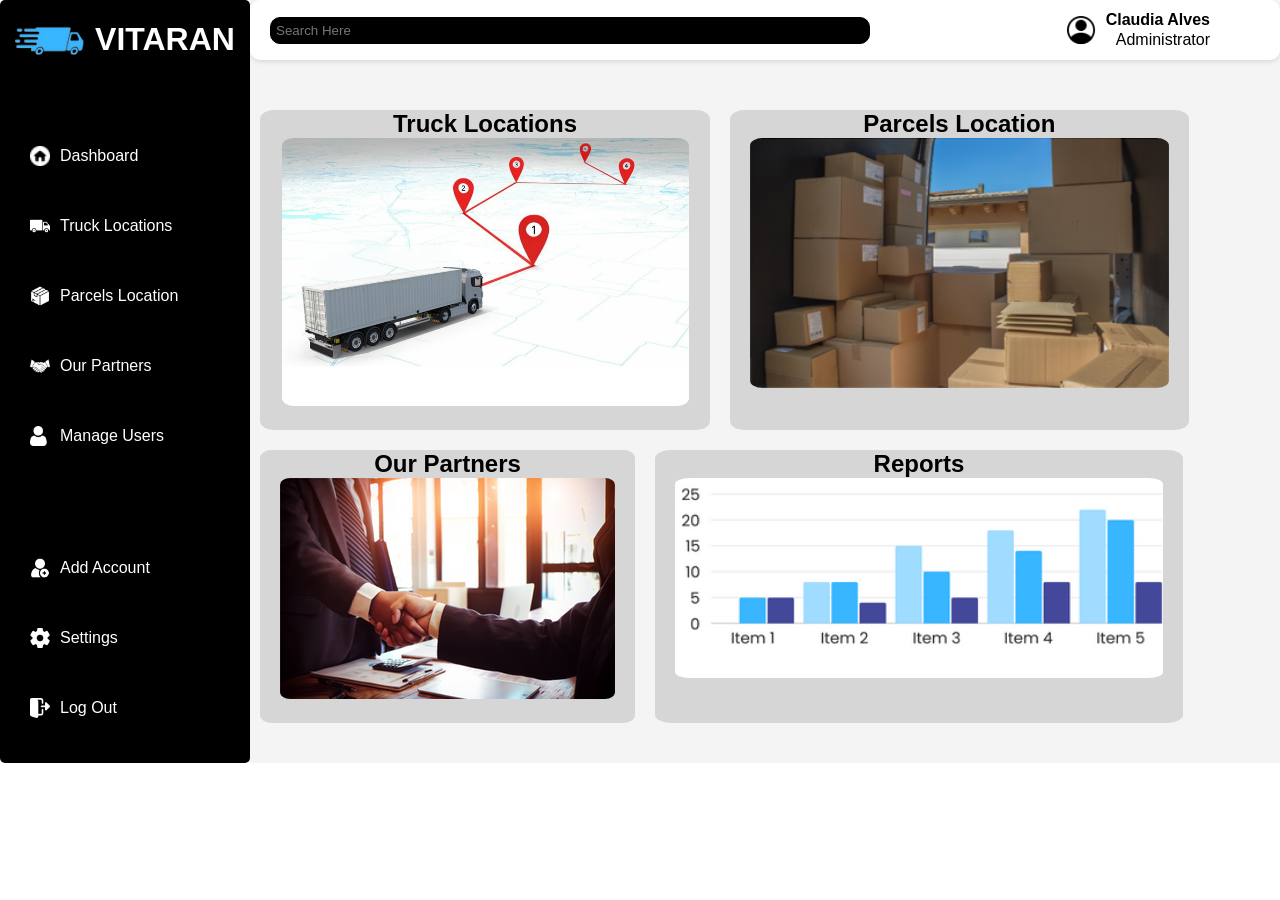
<file: index.html>
<!DOCTYPE html>
<html lang="en">
<head>
    <meta charset="UTF-8">
    <meta name="viewport" content="width=device-width, initial-scale=1.0">
    <title>Dashboard</title>
    <link rel="stylesheet" href="css/vitaran.css">
</head>
<body>
    <div class="sidebar">
        <div class="logo">
            <img src="images/vitaranLogo.png" alt="Truck Icon">
            <h1>VITARAN</h1>
        </div>
        <ul class="menu">
            <li class="active"><a href="vitaran.html"><img src="images/home.png" alt="Dashboard Icon"> Dashboard</a></li>
            <li><a href="pages/TrackTruck.html"><img src="images/cargo-truck.png" alt="Truck Locations Icon"> Truck Locations</a></li>
            <li><a href="pages/TrackParcel.html"><img src="images/logistics (1).png" alt="Parcels Location Icon"> Parcels Location</a></li>
            <li><a href="pages/OurPartners.html"><img src="images/handshake.png" alt="Our Partners Icon"> Our Partners</a></li>
            <li><a href="#"><img src="images/user.png" alt="Manage Users Icon"> Manage Users</a></li>
        </ul>
        <ul class="settings">
            <li><a href="#"><img src="images/add-user.png" alt="Add Account Icon"> Add Account</a></li>
            <li><a href="#"><img src="images/settings.png" alt="Settings Icon"> Settings</a></li>
            <li><a href="pages/login.html"><img src="images/logout.png" alt="Log Out Icon"> Log Out</a></li>
        </ul>
    </div>
    <div class="main-content">
        <div class="header">
            <div class="search-bar">
                <input type="text" placeholder="Search Here">
            </div>
            <div class="user-info">
                <img src="images/account.png" alt="User Icon">
                <div>
                  <span class="username">Claudia Alves</span>
                  <span>Administrator</span>
                </div>
              </div>
        </div>
        <div class="content">
            <div class="card-trucks">
                <h2>Truck Locations</h2>
                <a href="pages/TrackTruck.html"><img src="images/truckImage.png" alt="Truck Locations"></a>
            </div>
            <div class="card-parcels">
                <h2>Parcels Location</h2>
                <a href="pages/TrackParcel.html"><img src="images/Parcels.png" alt="Parcels Location"></a>
            </div>
            <div class="card-partners">
                <h2>Our Partners</h2>
                <a href="pages/OurPartners.html"><img src="images/Partners.png" alt="Our Partners"></a>
            </div>
            <div class="card-reports ">
                <h2>Reports</h2>
                <a href="reports.html"><img src="images/graph.png" alt="Reports"></a>
            </div>
        </div>
    </div>
</body>
</html>
</file>
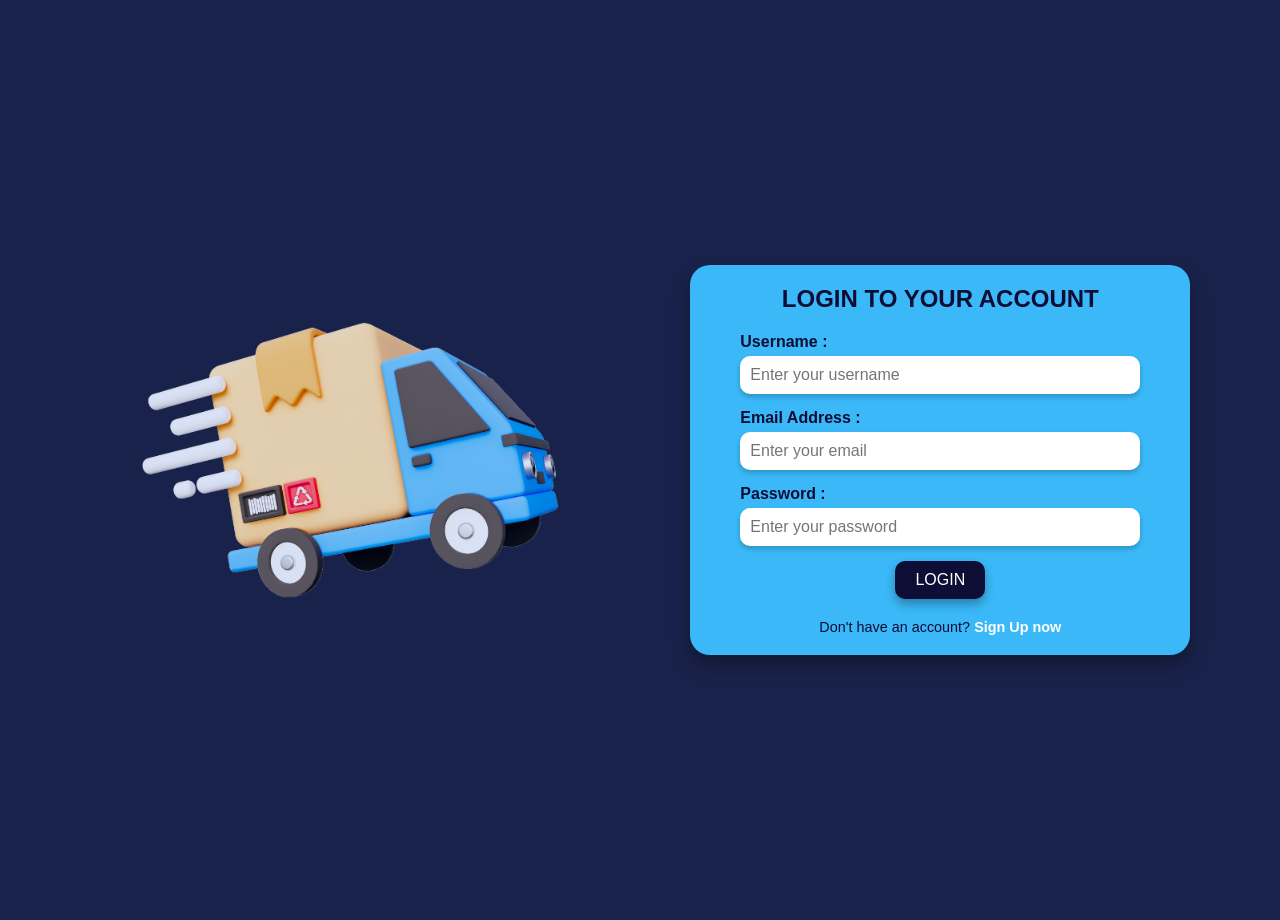
<file: pages/login.html>
<!DOCTYPE html>
<html lang="en">
<head>
    <meta charset="UTF-8">
    <meta name="viewport" content="width=device-width, initial-scale=1.0">
    <title>Login Page</title>
    <link rel="stylesheet" href="/css/login.css">
</head>
<body>
    <div class="container">
        <div class="left-section">
            <div class="truck">
                <img src="/images/truck.png" alt="Delivery Truck">
            </div>
        </div>
        <div class="right-section">
            <div class="form-container">
                <h2>LOGIN TO YOUR ACCOUNT</h2>
                <form>
                    <div class="input-group">
                        <label for="username">Username :</label>
                        <input type="text" id="username" placeholder="Enter your username">
                    </div>
                    <div class="input-group">
                        <label for="email">Email Address :</label>
                        <input type="email" id="email" placeholder="Enter your email">
                    </div>
                    <div class="input-group">
                        <label for="password">Password :</label>
                        <input type="password" id="password" placeholder="Enter your password">
                    </div>
                    <button type="submit">LOGIN</button>
                </form>
                <p class="signup-text">Don't have an account? <a href="#">Sign Up now</a></p>
            </div>
        </div>
    </div>
</body>
</html>
</file>
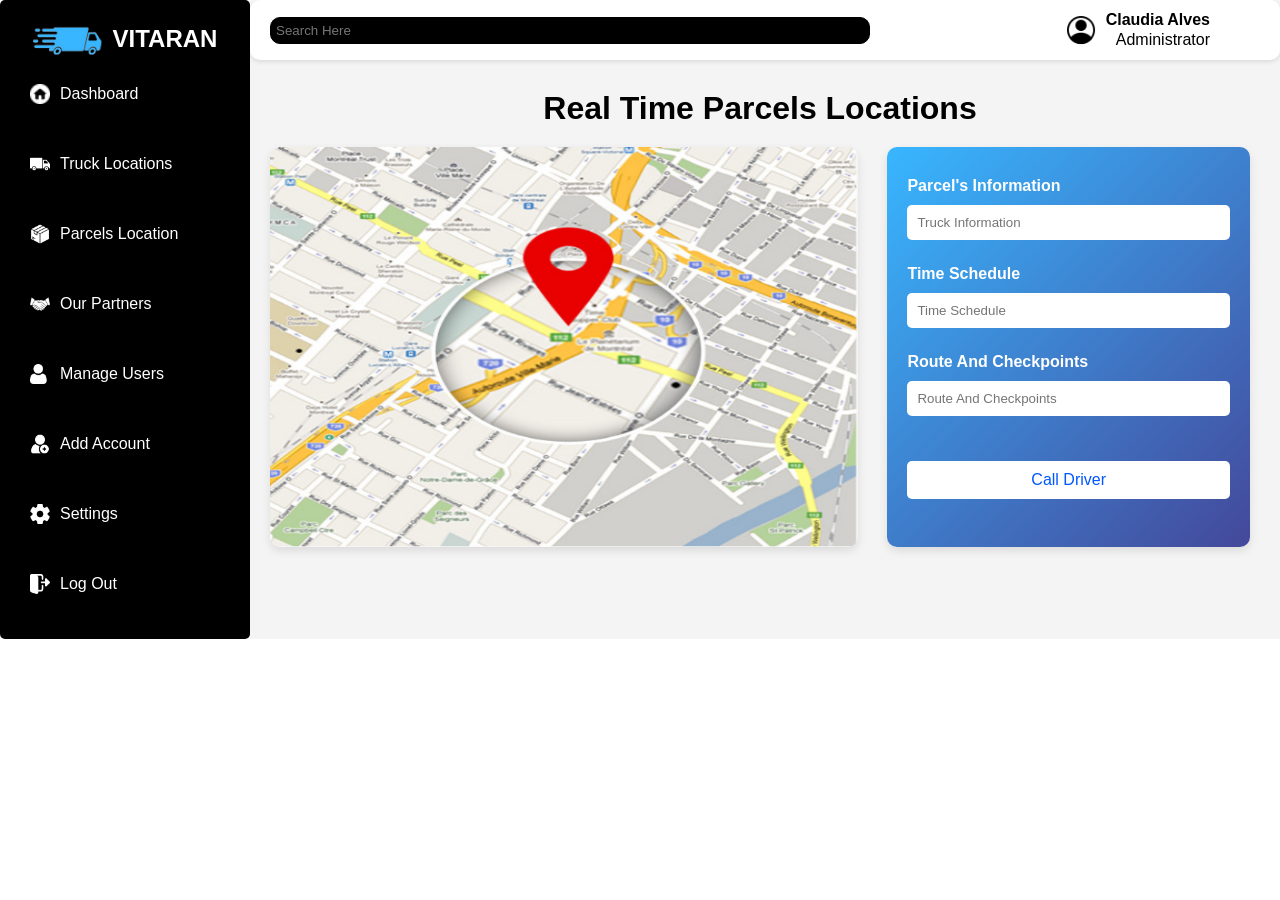
<file: pages/ParcelLocation.html>
<!DOCTYPE html>
<html lang="en">
<head>
  <meta charset="UTF-8">
  <meta name="viewport" content="width=device-width, initial-scale=1.0">
  <title>Real-Time Truck Locations</title>
  <link rel="stylesheet" href="/css/vitaran.css">
</head>
<body>

  <div class="container">
    <aside class="sidebar">
        <div class="logo">
            <img src="/images/vitaranLogo.png" alt="VITARAN Logo">
            <h1>VITARAN</h1>
        </div>
        <nav>
            <ul class="menu">
                <li class="active"><a href="/pages/vitaran.html"><img src="/images/home.png" alt="Dashboard Icon"> Dashboard</a></li>
                <li><a href="/pages/TrackTruck.html"><img src="/images/cargo-truck.png" alt="Truck Locations Icon"> Truck Locations</a></li>
                <li><a href="/pages/TrackParcel.html"><img src="/images/logistics (1).png" alt="Parcels Location Icon"> Parcels Location</a></li>
                <li><a href="/pages/OurPartners.html"><img src="/images/handshake.png" alt="Our Partners Icon"> Our Partners</a></li>
                <li><a href="#"><img src="/images/user.png" alt="Manage Users Icon"> Manage Users</a></li>
            </ul>
            <ul class="settings">
                <li><a href="#"><img src="/images/add-user.png" alt="Add Account Icon"> Add Account</a></li>
                <li><a href="#"><img src="/images/settings.png" alt="Settings Icon"> Settings</a></li>
                <li><a href="/pages/login.html"><img src="/images/logout.png" alt="Log Out Icon"> Log Out</a></li>
            </ul>
        </nav>
    </aside>
    <main class="main-content4">
        <div class="header">
            <div class="search-bar">
                <input type="text" placeholder="Search Here">
            </div>
            <div class="user-info">
                <img src="/images/account.png" alt="User Icon">
                <div>
                  <span class="username">Claudia Alves</span>
                  <span>Administrator</span>
                </div>
              </div>
              
        </div>

    <!-- Real-Time Truck Location Section -->
    <div class="content-section">
      <h1>Real Time Parcels Locations</h1>
      <div class="map-container">
        <img src="/images/map.png" alt="Map">
        <div class="info-card">
          <h2>Parcel's Information</h2>
          <input type="text" placeholder="Truck Information">
          <h2>Time Schedule</h2>
          <input type="text" placeholder="Time Schedule">
          <h2>Route And Checkpoints</h2>
          <input type="text" placeholder="Route And Checkpoints">
          <button>Call Driver</button>
        </div>
      </div>
    </div>
  </div>
</body>
</html>
</file>
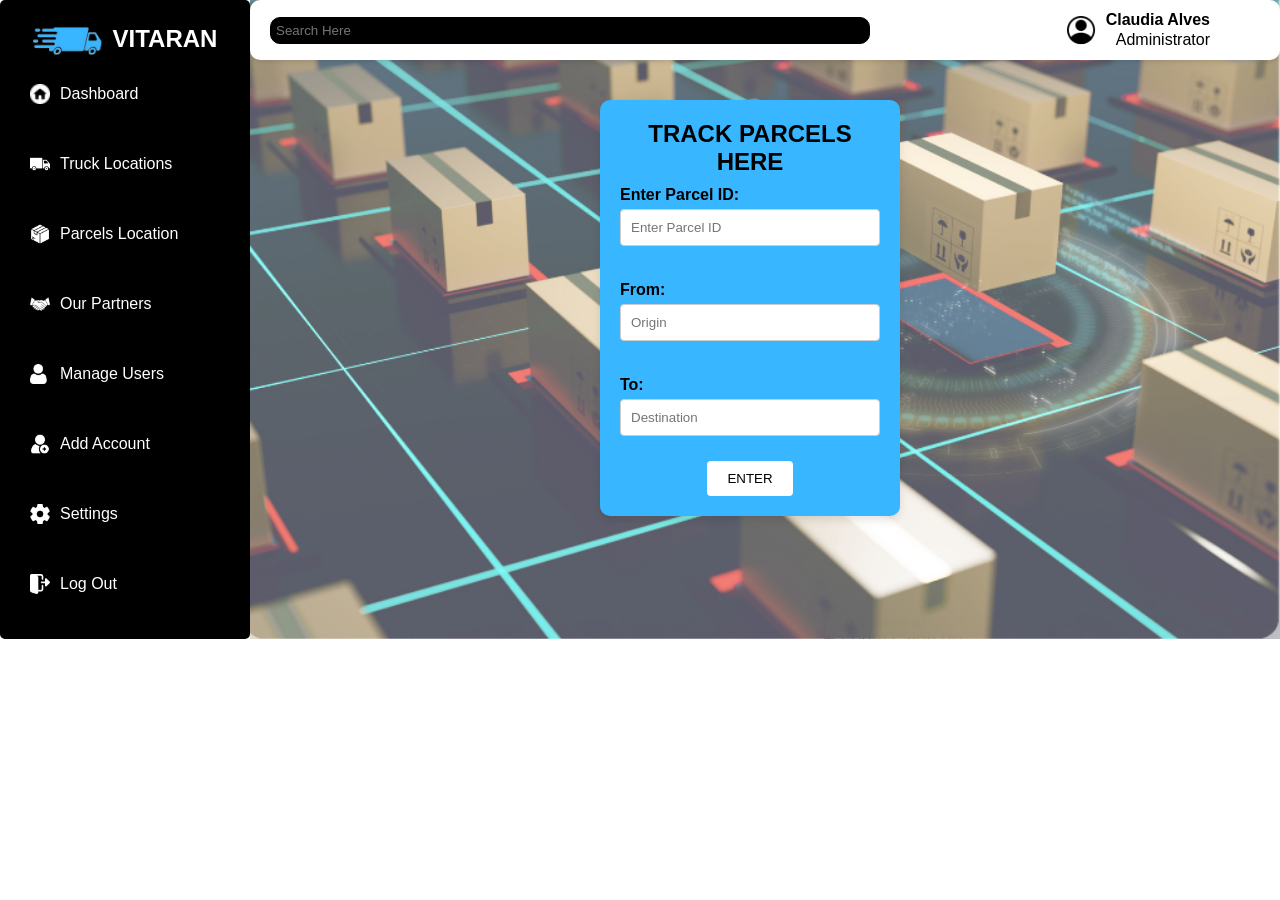
<file: pages/TrackParcel.html>
<!DOCTYPE html>
<html lang="en">
<head>
  <meta charset="UTF-8">
  <meta name="viewport" content="width=device-width, initial-scale=1.0">
  <title>Vitran Dashboard</title>
  <link rel="stylesheet" href="/css/vitaran.css">
</head>
<body>
  <div class="container">
    <aside class="sidebar">
        <div class="logo">
            <img src="/images/vitaranLogo.png" alt="VITARAN Logo">
            <h1>VITARAN</h1>
        </div>
        <nav>
            <ul class="menu">
                <li class="active"><a href="/pages/vitaran.html"><img src="/images/home.png" alt="Dashboard Icon"> Dashboard</a></li>
                <li><a href="/pages/TrackTruck.html"><img src="/images/cargo-truck.png" alt="Truck Locations Icon"> Truck Locations</a></li>
                <li><a href="/pages/TrackParcel.html"><img src="/images/logistics (1).png" alt="Parcels Location Icon"> Parcels Location</a></li>
                <li><a href="/pages/OurPartners.html"><img src="/images/handshake.png" alt="Our Partners Icon"> Our Partners</a></li>
                <li><a href="#"><img src="/images/user.png" alt="Manage Users Icon"> Manage Users</a></li>
            </ul>
            <ul class="settings">
                <li><a href="#"><img src="/images/add-user.png" alt="Add Account Icon"> Add Account</a></li>
                <li><a href="#"><img src="/images/settings.png" alt="Settings Icon"> Settings</a></li>
                <li><a href="/pages/login.html"><img src="/images/logout.png" alt="Log Out Icon"> Log Out</a></li>
            </ul>
        </nav>
    </aside>
    <main class="main-content3">
        <div class="header">
            <div class="search-bar">
                <input type="text" placeholder="Search Here">
            </div>
            <div class="user-info">
                <img src="/images/account.png" alt="User Icon">
                <div>
                  <span class="username">Claudia Alves</span>
                  <span>Administrator</span>
                </div>
              </div>
              
        </div>
      <section class="tracking-section2">
        <div class="tracking-form2">
          <h1>TRACK PARCELS HERE</h1>
          <form action="/pages/ParcelLocation.html" method="GET" onsubmit="return validateForm()">
            <div class="form-group">
            <label for="parcel-id">Enter Parcel ID:</label>
            <input type="text" id="parcel-id" name="parcel-id" placeholder="Enter Parcel ID" oninput="toggleFields()">
            </div>
            <div class="form-group">
            <label for="from">From:</label>
            <input type="text" id="from" name="from" placeholder="Origin" oninput="toggleFields()">
            </div>
            <div class="form-group">
            <label>To:</label>
            <input type="text" id="to" name="to" placeholder="Destination" oninput="toggleFields()">
            </div>
            <button type="submit">ENTER</button>
          </form>
        </div>
      </section>
    
    </main>
  </div>
  <script> 
    function toggleFields()
     { var parcelId = document.getElementById('parcel-id').value.trim(); 
       var from = document.getElementById('from').value.trim(); 
       var to = document.getElementById('to').value.trim(); 
       if (parcelId) { document.getElementById('from').disabled = true; 
       document.getElementById('to').disabled = true; 
    } 
    else { document.getElementById('from').disabled = false;
     document.getElementById('to').disabled = false; } 
     if (from || to) { document.getElementById('parcel-id').disabled = true; } 
     else { document.getElementById('parcel-id').disabled = false; } 
    } 
    function validateForm()
     { var parcelId = document.getElementById('parcel-id').value.trim();
      var from = document.getElementById('from').value.trim(); 
      var to = document.getElementById('to').value.trim(); 
      if (!parcelId && (!from || !to)) { alert('Please enter either the parcel ID or both "From" and "To" fields.'); return false; }
       return true; }
    
    </script>
</body>
</html>
</file>
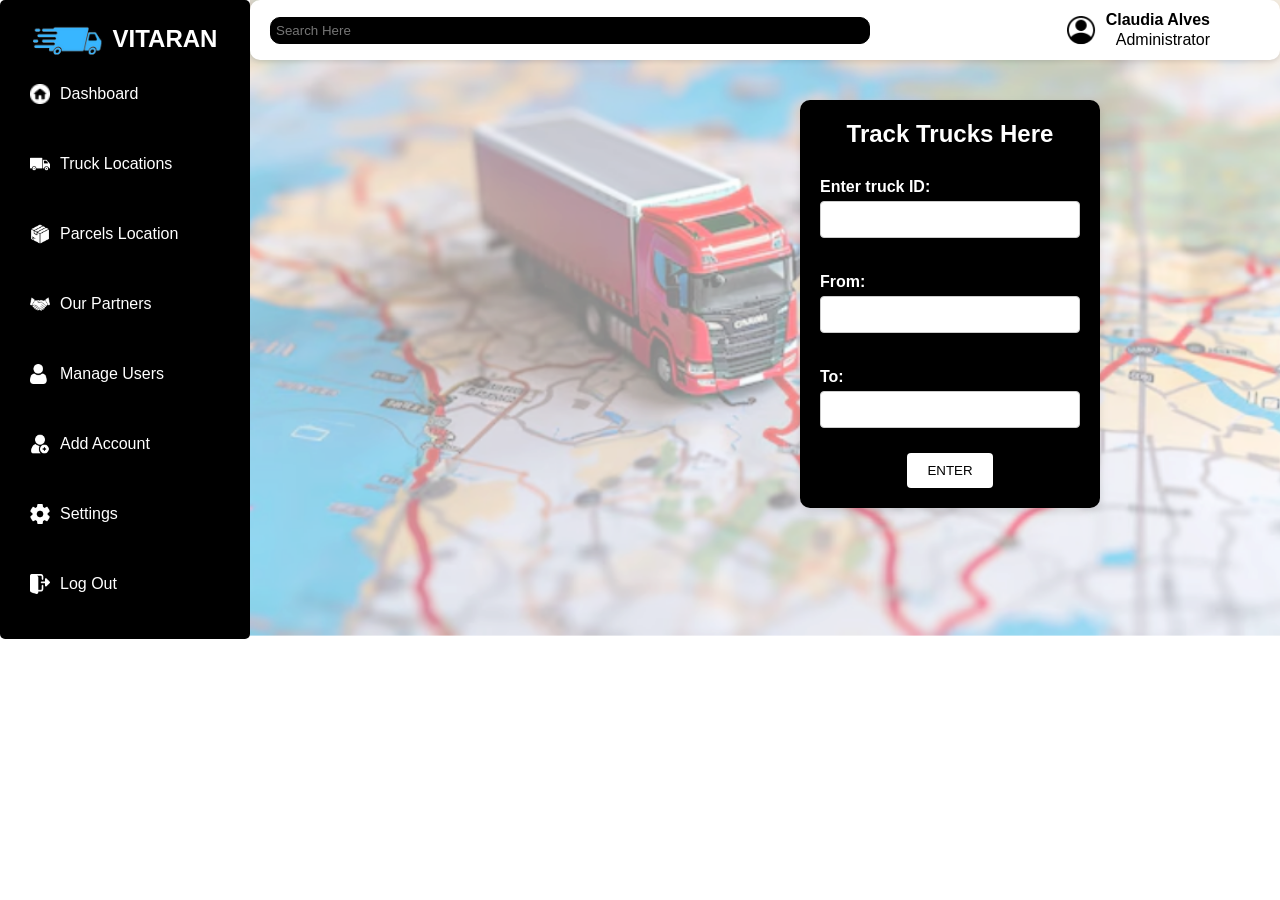
<file: pages/TrackTruck.html>
<!DOCTYPE html>
<html lang="en">
<head>
    <meta charset="UTF-8">
    <meta name="viewport" content="width=device-width, initial-scale=1.0">
    <title>VITARAN - Track Trucks</title>
    <link rel="stylesheet" href="/css/vitaran.css">
</head>
<body>
    <div class="container">
        <aside class="sidebar">
            <div class="logo">
                <img src="/images/vitaranLogo.png" alt="VITARAN Logo">
                <h1>VITARAN</h1>
            </div>
            <nav>
                <ul class="menu">
                    <li class="active"><a href="/pages/vitaran.html"><img src="/images/home.png" alt="Dashboard Icon"> Dashboard</a></li>
                    <li><a href="/pages/TrackTruck.html"><img src="/images/cargo-truck.png" alt="Truck Locations Icon"> Truck Locations</a></li>
                    <li><a href="/pages/TrackParcel.html"><img src="/images/logistics (1).png" alt="Parcels Location Icon"> Parcels Location</a></li>
                    <li><a href="/pages/OurPartners.html"><img src="/images/handshake.png" alt="Our Partners Icon"> Our Partners</a></li>
                    <li><a href="#"><img src="/images/user.png" alt="Manage Users Icon"> Manage Users</a></li>
                </ul>
                <ul class="settings">
                    <li><a href="#"><img src="/images/add-user.png" alt="Add Account Icon"> Add Account</a></li>
                    <li><a href="#"><img src="/images/settings.png" alt="Settings Icon"> Settings</a></li>
                    <li><a href="/pages/login.html"><img src="/images/logout.png" alt="Log Out Icon"> Log Out</a></li>
                </ul>
            </nav>
        </aside>
        <main class="main-content2">
            <div class="header">
                <div class="search-bar">
                    <input type="text" placeholder="Search Here">
                </div>
                <div class="user-info">
                    <img src="/images/account.png" alt="User Icon">
                    <div>
                      <span class="username">Claudia Alves</span>
                      <span>Administrator</span>
                    </div>
                  </div>
                  
            </div>
            <section class="tracking-section">
                
                <div class="tracking-form">
                    <h2>Track Trucks Here</h2>
                    <form action="/pages/TruckLocation.html" method="GET" onsubmit="return validateForm()">
                      <div class="form-group"> <label for="truck-id">Enter truck ID:</label> 
                        <input type="text" id="truck-id" name="truck-id" oninput="toggleFields()" > </div> 
                        <div class="form-group"> <label for="from">From:</label> 
                            <input type="text" id="from" name="from" oninput="toggleFields()"> </div>
                             <div class="form-group"> <label for="to">To:</label> 
                                <input type="text" id="to" name="to" oninput="toggleFields()" > </div>
                        <button type="submit">ENTER</button>
                    </form>
                </div>
            </section>
        </main>
    </div>
    <script> 
    function toggleFields()
     { var truckId = document.getElementById('truck-id').value.trim(); 
       var from = document.getElementById('from').value.trim(); 
       var to = document.getElementById('to').value.trim(); 
       if (truckId) { document.getElementById('from').disabled = true; 
       document.getElementById('to').disabled = true; 
    } 
    else { document.getElementById('from').disabled = false;
     document.getElementById('to').disabled = false; } 
     if (from || to) { document.getElementById('truck-id').disabled = true; } 
     else { document.getElementById('truck-id').disabled = false; } 
    } 
    function validateForm()
     { var truckId = document.getElementById('truck-id').value.trim();
      var from = document.getElementById('from').value.trim(); 
      var to = document.getElementById('to').value.trim(); 
      if (!truckId && (!from || !to)) { alert('Please enter either the truck ID or both "From" and "To" fields.'); return false; }
       return true; }
    
    </script>
</body>
</html>
</file>
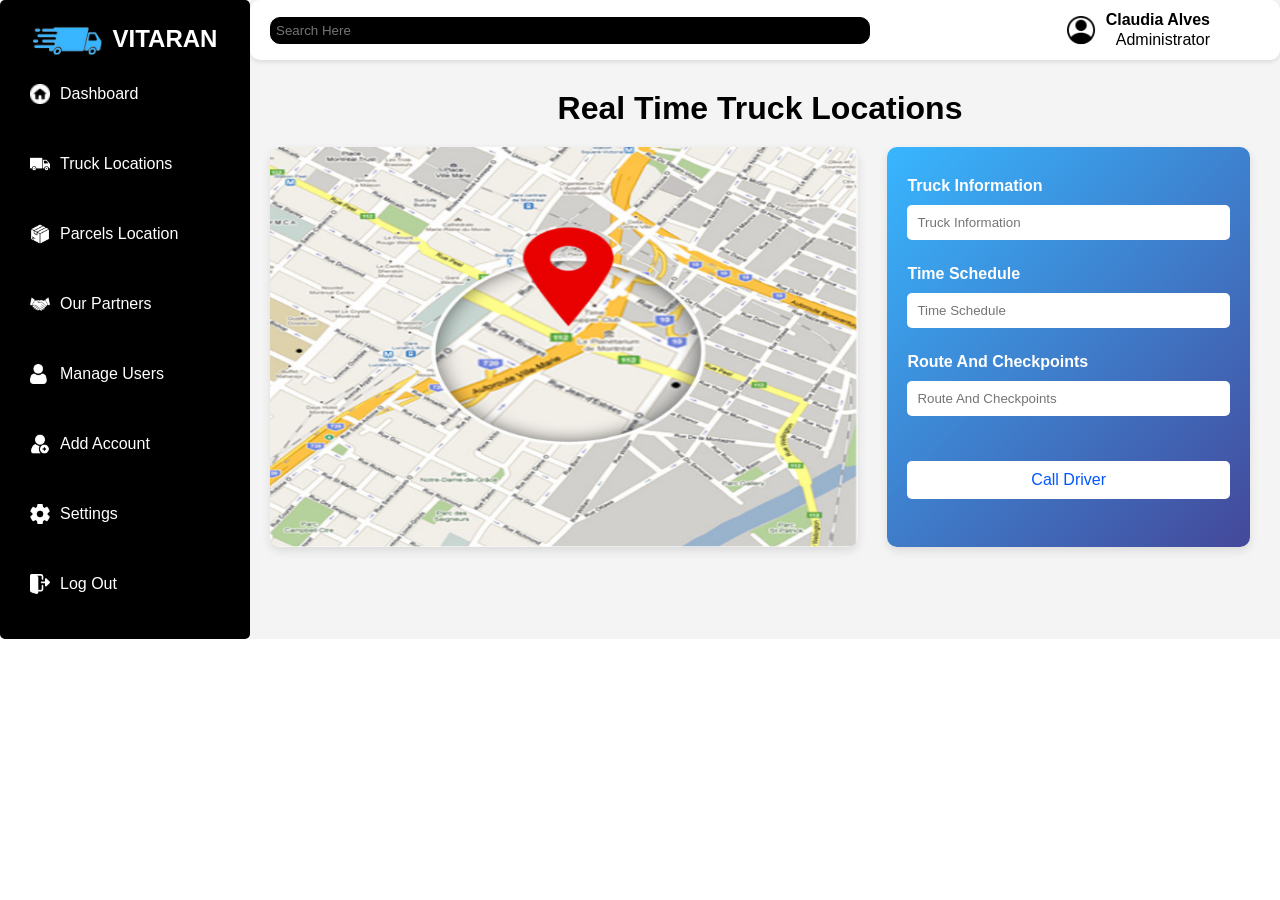
<file: pages/TruckLocation.html>
<!DOCTYPE html>
<html lang="en">
<head>
  <meta charset="UTF-8">
  <meta name="viewport" content="width=device-width, initial-scale=1.0">
  <title>Real-Time Truck Locations</title>
  <link rel="stylesheet" href="/css/vitaran.css">
</head>
<body>

  <div class="container">
    <aside class="sidebar">
        <div class="logo">
            <img src="/images/vitaranLogo.png" alt="VITARAN Logo">
            <h1>VITARAN</h1>
        </div>
        <nav>
            <ul class="menu">
                <li class="active"><a href="/pages/vitaran.html"><img src="/images/home.png" alt="Dashboard Icon"> Dashboard</a></li>
                <li><a href="/pages/TrackTruck.html"><img src="/images/cargo-truck.png" alt="Truck Locations Icon"> Truck Locations</a></li>
                <li><a href="/pages/TrackParcel.html"><img src="/images/logistics (1).png" alt="Parcels Location Icon"> Parcels Location</a></li>
                <li><a href="/pages/OurPartners.html"><img src="/images/handshake.png" alt="Our Partners Icon"> Our Partners</a></li>
                <li><a href="#"><img src="/images/user.png" alt="Manage Users Icon"> Manage Users</a></li>
            </ul>
            <ul class="settings">
                <li><a href="#"><img src="/images/add-user.png" alt="Add Account Icon"> Add Account</a></li>
                <li><a href="#"><img src="/images/settings.png" alt="Settings Icon"> Settings</a></li>
                <li><a href="/pages/login.html"><img src="/images/logout.png" alt="Log Out Icon"> Log Out</a></li>
            </ul>
        </nav>
    </aside>
    <main class="main-content4">
        <div class="header">
            <div class="search-bar">
                <input type="text" placeholder="Search Here">
            </div>
            <div class="user-info">
                <img src="/images/account.png" alt="User Icon">
                <div>
                  <span class="username">Claudia Alves</span>
                  <span>Administrator</span>
                </div>
              </div>
              
        </div>

    <!-- Real-Time Truck Location Section -->
    <div class="content-section">
      <h1>Real Time Truck Locations</h1>
      <div class="map-container">
        <img src="/images/map.png" alt="Map">
        <div class="info-card">
          <h2>Truck Information</h2>
          <input type="text" placeholder="Truck Information">
          <h2>Time Schedule</h2>
          <input type="text" placeholder="Time Schedule">
          <h2>Route And Checkpoints</h2>
          <input type="text" placeholder="Route And Checkpoints">
          <button>Call Driver</button>
        </div>
      </div>
    </div>
  </div>
</body>
</html>
</file>
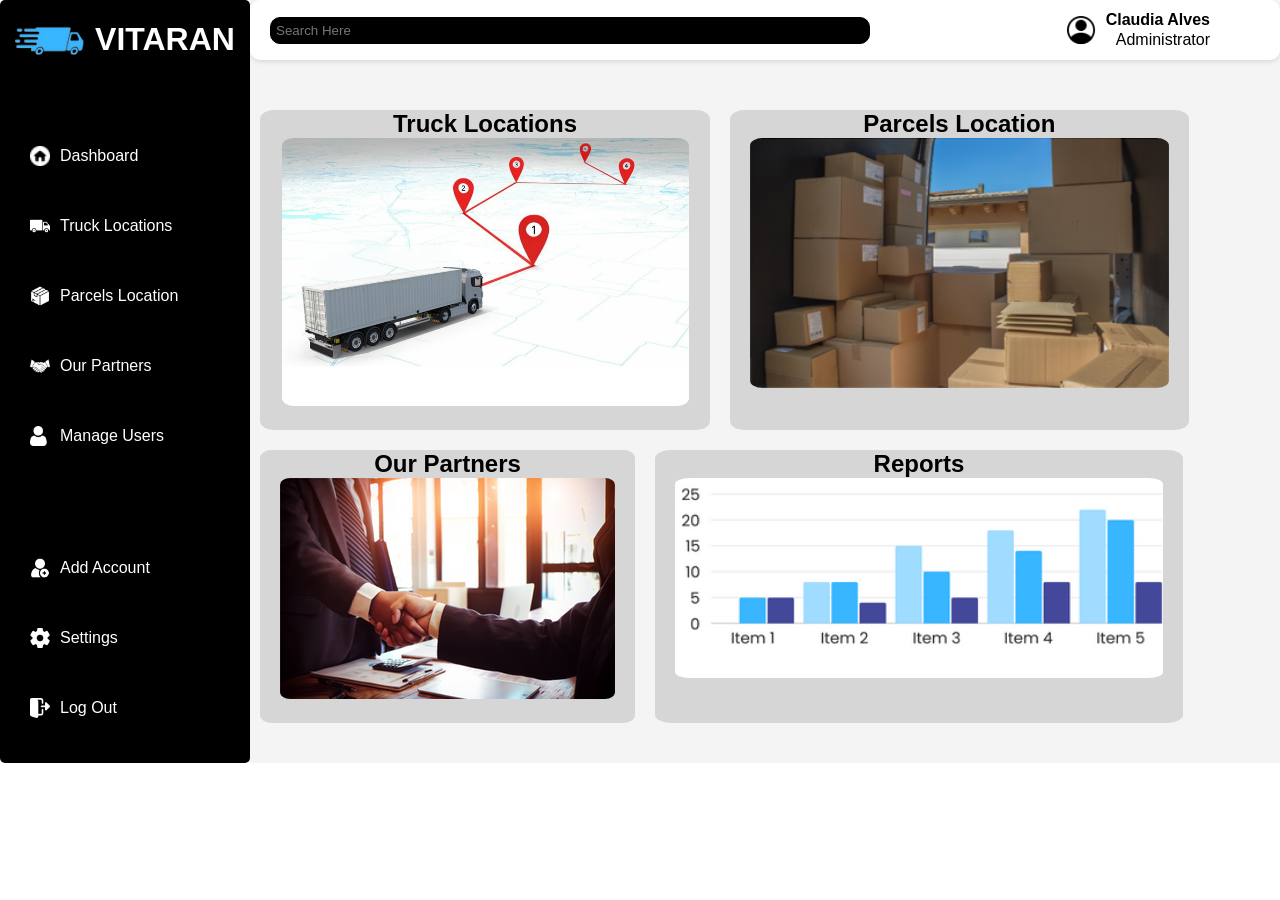
<file: pages/vitaran.html>
<!DOCTYPE html>
<html lang="en">
<head>
    <meta charset="UTF-8">
    <meta name="viewport" content="width=device-width, initial-scale=1.0">
    <title>Dashboard</title>
    <link rel="stylesheet" href="/css/vitaran.css">
</head>
<body>
    <div class="sidebar">
        <div class="logo">
            <img src="/images/vitaranLogo.png" alt="Truck Icon">
            <h1>VITARAN</h1>
        </div>
        <ul class="menu">
            <li class="active"><a href="/pages/vitaran.html"><img src="/images/home.png" alt="Dashboard Icon"> Dashboard</a></li>
            <li><a href="/pages/TrackTruck.html"><img src="/images/cargo-truck.png" alt="Truck Locations Icon"> Truck Locations</a></li>
            <li><a href="/pages/TrackParcel.html"><img src="/images/logistics (1).png" alt="Parcels Location Icon"> Parcels Location</a></li>
            <li><a href="/pages/OurPartners.html"><img src="/images/handshake.png" alt="Our Partners Icon"> Our Partners</a></li>
            <li><a href="#"><img src="/images/user.png" alt="Manage Users Icon"> Manage Users</a></li>
        </ul>
        <ul class="settings">
            <li><a href="#"><img src="/images/add-user.png" alt="Add Account Icon"> Add Account</a></li>
            <li><a href="#"><img src="/images/settings.png" alt="Settings Icon"> Settings</a></li>
            <li><a href="/pages/login.html"><img src="/images/logout.png" alt="Log Out Icon"> Log Out</a></li>
        </ul>
    </div>
    <div class="main-content">
        <div class="header">
            <div class="search-bar">
                <input type="text" placeholder="Search Here">
            </div>
            <div class="user-info">
                <img src="/images/account.png" alt="User Icon">
                <div>
                  <span class="username">Claudia Alves</span>
                  <span>Administrator</span>
                </div>
              </div>
        </div>
        <div class="content">
            <div class="card-trucks">
                <h2>Truck Locations</h2>
                <a href="/pages/TrackTruck.html"><img src="/images/truckImage.png" alt="Truck Locations"></a>
            </div>
            <div class="card-parcels">
                <h2>Parcels Location</h2>
                <a href="/pages/TrackParcel.html"><img src="/images/Parcels.png" alt="Parcels Location"></a>
            </div>
            <div class="card-partners">
                <h2>Our Partners</h2>
                <a href="/pages/OurPartners.html"><img src="/images/Partners.png" alt="Our Partners"></a>
            </div>
            <div class="card-reports ">
                <h2>Reports</h2>
                <a href="reports.html"><img src="/images/graph.png" alt="Reports"></a>
            </div>
        </div>
    </div>
</body>
</html>
</file>
<file: css/vitaran.css>
* {
  margin: 0;
  padding: 0;
  box-sizing: border-box;
}
body {
  font-family: Arial, sans-serif;
  margin: 0;
  display: flex;
}
.container {
  display: flex;
  width: 100%;
}

.sidebar {
  width: 250px;
  background-color: black;
  color: white;
  display: flex;
  flex-direction: column;
  justify-content: space-between;
  /* height: 100vh; */
  padding: 20px;
  box-sizing: border-box; 
  border-radius: 5px;
}

.logo {
  display: flex;
  align-items: center;
  justify-content: center;
}

.logo img {
  width: 70px;
  margin-right: 10px;
}

.menu, .settings {
  list-style: none;
  padding: 0;
  margin: 0;
  background-color: black;
}

.menu li, .settings li {
  padding: 15px 0;
  align-items: center;
 
}


.menu li.active, .menu li a:hover, .settings li a:hover {
  color: #00aaff;
}

.menu li a:hover, .settings li a:hover {
  border: 1px solid #00aaff;
  background-color: #333333;
}

.menu li a img, .settings li a img { margin-right: 10px;
   width: 20px; 
   height: 20px; }
.menu li a, .settings li a {
  color: white;
  text-decoration: none;
  display: flex;
  align-items: center;
  width:100%;
  padding: 10px;
}

.main-content {
  flex: grow 1;
  background-color: #f4f4f4;
  padding: 20px 10px 20px 00px;
}
  /* margin-left: 250px; Adjust for sidebar width
*/

.header {
  display: flex;
  justify-content: space-between;
  align-items: center;
  background-color: white;
  padding: 10px 20px;
  box-shadow: 0 2px 4px rgba(0,0,0,0.1);
  position: fixed;
  width: calc(100% - 250px); /* Adjust for sidebar width */
  top: 0;
  z-index: 1000;
  height: 60px;
  border-radius:10px ;
}

.header .search-bar {
  background-color: black;
  display: flex;
  align-items: center;
  border-radius: 100px;
}

.search-bar input {
  width: 600px; /* Adjust width here */
  padding: 5px;
   border: 1px solid black; /* Adjust border color here */ 
   border-radius: 10px; 
   background-color: black; /* Adjust background color here */
    color: white;
}

.user-info { display: flex; 
  align-items: center; /* Align items horizontally */
   margin-right: 50px; } 
.user-info span { display: block;
     text-align: right; /* Align text to the left */ } 
.user-info .username { display: block; /* Make it a block element to stack vertically */
  font-weight: bolder;
       margin-bottom: 2px; } 
.user-info img { border-radius: 50%; 
        width: 30px; 
        height: 30px;
         margin-right: 10px; /* Add space between the icon and text */ 
        }
.content {
  margin-top: 70px; /* Adjust for header height */
  display: flex;
  flex-wrap: wrap;
  gap: 20px;
  padding: 20px 10px 20px 10px;
}

.card {
  background-color: white;
  border-radius: 10px;
  box-shadow: 0 4px 8px rgba(0, 0, 0, 0.1);
  padding: 20px;
  width: calc(33.333% - 20px); /* Three columns layout with gap */
  box-sizing: border-box;
  justify-content: center;
  text-align: center;
}
.card-trucks{
  width:450px;
  background-color: #d6d6d6;
  border-radius: 3%;
  justify-content: center;
  text-align: center;
  
}
.card-trucks img{
  margin-left: 20px;
  margin-bottom: 20px;
  margin-right: 20px;
  border-radius: 3%;
}
.card-parcels{
  
  background-color: #d6d6d6;
  border-radius: 3%;
  justify-content: center;
  text-align: center;
  
}
.card-parcels img{
  height:250px;
  margin-left: 20px;
  margin-bottom: 20px;
  margin-right: 20px;
  border-radius: 3%;
}
.card-partners{
  
  background-color: #d6d6d6;
  border-radius: 3%;
  justify-content: center;
  text-align: center;
}
.card-partners img{
  
  margin-left: 20px;
  margin-bottom: 20px;
  margin-right: 20px;
  border-radius: 3%;
}
.card-reports{
  background-color: #d6d6d6;
  border-radius: 3%;
  justify-content: center;
  text-align: center;
}
.card-reports img{
  height:200px;
  margin-left: 20px;
  margin-bottom: 20px;
  margin-right: 20px;
  border-radius: 3%;
}

/*.card img {
  max-width: 100%;
  border-radius: 10px;
  
}*/


.card.full-width {
  width: calc(100% - 20px); /* Full width for wider cards */
}

/* Specific card styling */
.card.truck-locations {
  order: 1;
}

.card.parcels-location {
  order: 2;
}

.card.our-partners {
  order: 3;
}

.card.reports {
  order: 4;
  width: 100%;
}

/*2nd page vit3-2*/
.main-content2{
  flex-grow: 1;
                    background-image: url("/images/truckRoute.png"); /* Specify the path to your background image */
                  background-position: center;
                  background-size: cover;
                  background-repeat: no-repeat;
                  margin-left: 0px;
                  padding: 20px 10px 20px 0px;
                  }
          .tracking-section {
             margin-left: 550px;
            background-color:black;  
            width:300px;
             
            border-radius: 10px;
            box-shadow: 0 4px 8px rgba(0, 0, 0, 0.1);
            padding: 20px;
            text-align: center;
            margin-top: 80px;
            
            
          }
          .tracking-section h2 { margin-bottom: 20px;}
          
          .tracking-form {
            color: white;
            text-align: center;
    width: 100%;
    max-width: 400px;
    
          }
          
          .tracking-form label {
            margin: 10px 0 5px 0;
            font-weight: bold;
          }
          .tracking-form .form-group { margin-bottom: 15px; width: 100%; max-width: 400px; display: flex; flex-direction: column; align-items: flex-start; }
          
          .tracking-form input {
            padding: 10px;
            border: 1px solid #ccc;
            border-radius: 4px;
            width: 100%;
            max-width: 400px;
            margin-bottom: 10px;
          }
          .tracking-form .form-button { display: flex; justify-content: center; /* Center the button */ width: 100%;}
          
          .tracking-form button {
            padding: 10px 20px;
            background-color:white;
            color:black;
            border: none;
            border-radius: 4px;
            cursor: pointer;
            transition: background-color 0.3s;
          }
          
          .tracking-form button:hover {
            background-color: #0088cc;
          }
          /*vit5*/
          .main-content3{
              flex-grow: 1;
              background-image: url("/images/parcelsImage2.png"); /* Specify the path to your background image */
            background-position: center;
            background-size: cover;
            background-repeat: no-repeat;
            margin-left: 0px;
            padding: 20px 10px 20px 0px;
            }
            .tracking-section2 {
              margin-left: 350px;
             background-color: #38b6ff;  
             width:300px;
              
             border-radius: 10px;
             box-shadow: 0 4px 8px rgba(0, 0, 0, 0.1);
             padding: 20px;
             text-align: center;
             margin-top: 80px;
             
             
           }
           .tracking-section2 h2 { margin-bottom: 20px;}
           
           .tracking-form2 {
             text-align: center;
     width: 100%;
     max-width: 400px;
           }
           
           .tracking-form2 label {
             margin: 10px 0 5px 0;
             font-weight: bold;
           }
           .tracking-form2 .form-group { margin-bottom: 15px; width: 100%; max-width: 400px; display: flex; flex-direction: column; align-items: flex-start; }
           
           .tracking-form2 input {
             padding: 10px;
             border: 1px solid #ccc;
             border-radius: 4px;
             width: 100%;
             max-width: 400px;
             margin-bottom: 10px;
           }
           .tracking-form2 .form-button { display: flex; justify-content: center; /* Center the button */ width: 100%;}
           
           .tracking-form2 button {
             padding: 10px 20px;
             background-color:white;
             color:black;
             border: none;
             border-radius: 4px;
             cursor: pointer;
             transition: background-color 0.3s;
           }
           
           .tracking-form2 button:hover {
             background-color: #0088cc;
           }

           /*4th page real time tracking*/
           .main-content4 {
              flex-grow: 1;
              background-color: #f4f4f4;
              
               background-size: cover; /* Ensure the image covers the entire area */ 
               background-position: center; /* Center the image */
                background-repeat: no-repeat; /* Do not repeat the image */ padding: 20px 10px 20px 20px;
              padding: 20px 10px 20px 0px;
              }
           .content-section {
              margin-top: 50px;
              padding: 20px;
              flex-grow: 1;
            }
            
            .content-section h1 {
              
              text-align: center;
              margin-bottom: 20px;
            }
            
            .map-container {
              display: flex;
              justify-content: space-between;
              align-items: flex-start;
              gap: 10px;
            }
            
            .map-container img {
              width: 60%;
              height: 400px;
              border-radius: 10px;
              box-shadow: 0 4px 10px rgba(0, 0, 0, 0.1);
            }
            
            /* Info Card Styling */
            .info-card {
              height:400px;
              width: 37%;
              padding: 20px;
              background: linear-gradient(135deg, #38b6ff, #44489a);
              border-radius: 10px;
              color: white;
              box-shadow: 0 4px 10px rgba(0, 0, 0, 0.1);
            }
            
            .info-card h2 {
              margin: 10px 0;
              font-size: 16px;
            }
            
            .info-card input {
              width: 100%;
              margin-bottom: 15px;
              padding: 10px;
              border: none;
              border-radius: 5px;
              outline: none;
            }
            
            .info-card button {
              width: 100%;
              padding: 10px;
              border: none;
              border-radius: 5px;
              background-color: white;
              color: #0056ff;
              font-size: 16px;
              cursor: pointer;
              margin-top: 30px;
            }
            
            .info-card button:hover {
              background-color: #e6e6e6;
            }
            /* ourPatrners*/
            .main-content5{
              flex-grow: 1;
              background-image: url("/images/partnerImage2.png"); /* Specify the path to your background image */
            background-position: center;
            background-size: cover;
            background-repeat: no-repeat;
            padding: 20px 10px 20px 0px;
            }
        /* Partners Section */
        .partners-section {
          margin-top: 100px;
          text-align: center;
        }
        
        .partners-section h1 {
          margin-bottom: 50px;
          font-weight: 800;
        }
        
        .partners-list {
          display: grid;
          justify-content: center;
          gap: 50px;
        }
        
        .partner-item {
          width: 700px;
          height: 40px;
          background: #e8e8e8;
          border: #333333 solid;
          border-radius: 15px;
          box-shadow: 0 4px 6px rgba(0, 0, 0, 0.1);
        }
</file>
<file: css/login.css>
/* styles.css */
* {
    margin: 0;
    padding: 0;
    box-sizing: border-box;
  }
body {
    margin: 10px;
    font-family: 'Arial', sans-serif;
    background-color: #19224a;
    color: white;
}

.container {
    display: flex;
    height: 100vh;
    align-items: center;
    justify-content: space-evenly;
}

.left-section {
    text-align: center;
    align-items: left;
    
}

.header {
    margin-top: 20px;
    display: flex;
    align-items: center;
    justify-content: center;
    gap: 10px;
    color: #3ab8f7;
    font-size: 1.5rem;
    font-weight: bold;
}

.truck img {
    max-width: 80%;
    
}

.right-section {
    
    max-width: 500px;
    flex: 1;
    background-color: #3ab8f7;
    border-radius: 20px;
    padding: 20px;
    box-shadow: 0 10px 20px rgba(0, 0, 0, 0.3);
    display: flex;
    flex-direction: column;
    align-items: center;
    justify-content: center;
}

.form-container {
    text-align: center;
    width: 100%;
    max-width: 400px;
}

.form-container h2 {
    margin-bottom: 20px;
    color: #0d0d36;
}

.input-group {
    display: flex;
    flex-direction: column;
    margin-bottom: 15px;
    text-align: left;
}

.input-group label {
    margin-bottom: 5px;
    color: #0d0d36;
    font-weight: bold;
}

.input-group input {
    padding: 10px;
    border: none;
    border-radius: 10px;
    box-shadow: 0 3px 5px rgba(0, 0, 0, 0.2);
    font-size: 1rem;
}

button {
    background-color: #0d0d36;
    color: white;
    padding: 10px 20px;
    border: none;
    border-radius: 10px;
    cursor: pointer;
    font-size: 1rem;
    box-shadow: 0 5px 10px rgba(0, 0, 0, 0.3);
}

button:hover {
    background-color: #141d46;
}

.signup-text {
    margin-top: 20px;
    font-size: 0.9rem;
    color: #0d0d36;
}

.signup-text a {
    color: #fff;
    text-decoration: none;
    font-weight: bold;
}

.signup-text a:hover {
    text-decoration: underline;
}
</file>
